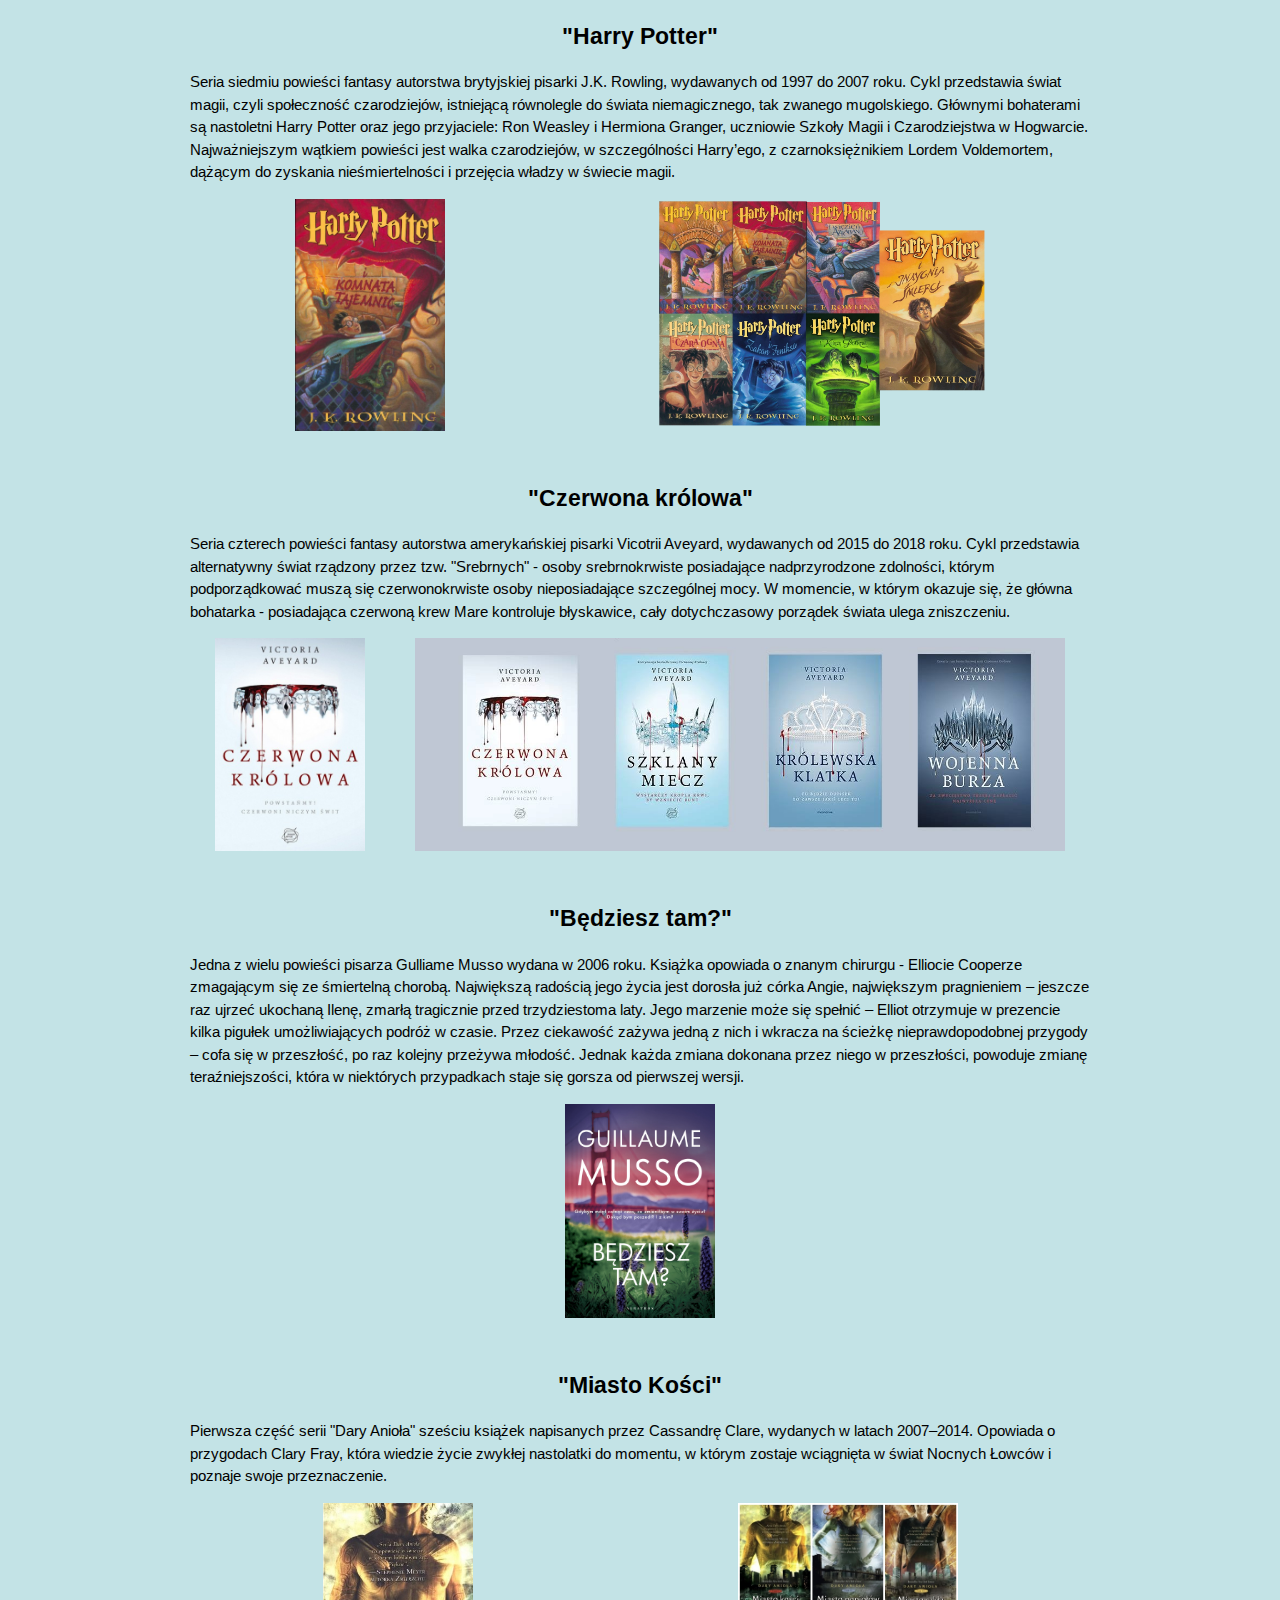
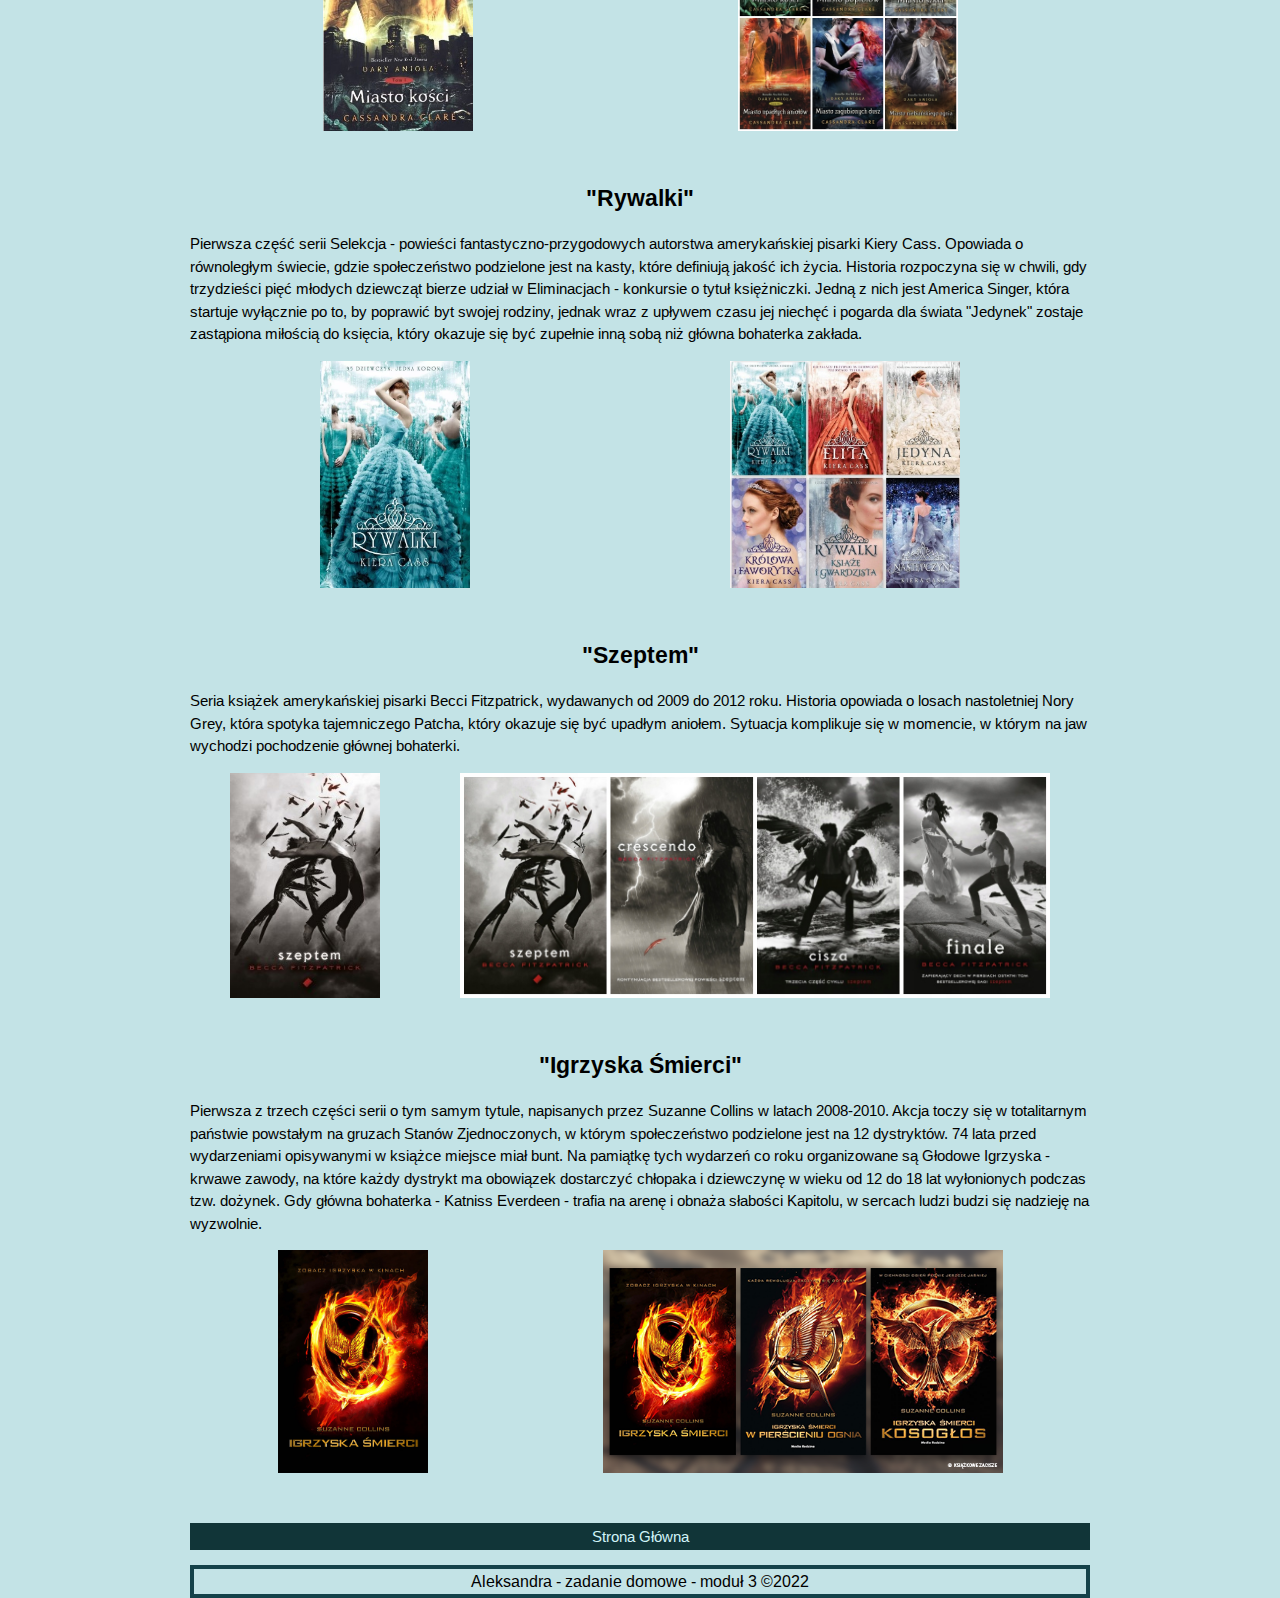
<file: kontakt/index.html>
<!DOCTYPE html>
<html lang="pl">

<head>
    <meta charset="UTF-8">
    <meta name="viewport" content="width=device-width, initial-scale=1.0">
    <link href="css/style.css" rel="stylesheet">
    <script defer src="js/script.js"></script>
    <link href="https://fonts.googleapis.com/css2?family=Arimo:ital,wght@0,400;0,700;1,400;1,700&display=swap"
        rel="stylesheet">
    <title>Moje ulubione książki</title>
</head>

<body class="body">
    <article class="article">
        <h2 class="article__header">"Harry Potter"</h2>
        <p>Seria siedmiu powieści fantasy autorstwa brytyjskiej pisarki J.K. Rowling, wydawanych od
            1997 do 2007 roku. Cykl przedstawia świat magii, czyli społeczność czarodziejów, istniejącą równolegle
            do świata niemagicznego, tak zwanego mugolskiego. Głównymi bohaterami są nastoletni Harry Potter oraz
            jego przyjaciele: Ron Weasley i Hermiona Granger, uczniowie Szkoły Magii i Czarodziejstwa w Hogwarcie.
            Najważniejszym wątkiem powieści jest walka czarodziejów, w szczególności Harry’ego, z czarnoksiężnikiem
            Lordem Voldemortem, dążącym do zyskania nieśmiertelności i przejęcia władzy w świecie magii.</p>
        <div class="article__image">
            <img width="150" src="images/HarryPotter.webp" alt="Harry Potter i Komnata Tajemnic">
            <img width="330" src="images/HarryAll.webp" alt="Harry Potter cała seria">
        </div>
    </article>
    <article class="article">
        <h2 class="article__header">"Czerwona królowa"</h2>
        <p>Seria czterech powieści fantasy autorstwa amerykańskiej pisarki Vicotrii Aveyard,
            wydawanych od 2015 do 2018 roku. Cykl przedstawia alternatywny świat rządzony przez tzw. "Srebrnych" -
            osoby srebrnokrwiste posiadające nadprzyrodzone zdolności, którym podporządkować muszą się
            czerwonokrwiste osoby
            nieposiadające szczególnej mocy. W momencie, w którym okazuje się, że główna bohatarka - posiadająca
            czerwoną krew Mare kontroluje błyskawice, cały dotychczasowy porządek świata ulega zniszczeniu. </p>
        <div class="article__image">
            <img width="150" src="images/redqueen.jpg" alt="Czerwona Królowa">
            <img width="650" src="images/redqueenall.jpg" alt="Czerwona Królowa cała seria">
        </div>
    </article>
    <article class="article">
        <h2 class="article__header">"Będziesz tam?"</h2>
        <p>Jedna z wielu powieści pisarza Gulliame Musso wydana w 2006 roku. Książka opowiada o
            znanym chirurgu - Elliocie Cooperze zmagającym się ze śmiertelną chorobą. Największą radością jego życia
            jest dorosła już córka Angie, największym pragnieniem – jeszcze raz ujrzeć ukochaną Ilenę, zmarłą
            tragicznie przed
            trzydziestoma laty. Jego marzenie może się spełnić – Elliot otrzymuje w prezencie kilka pigułek
            umożliwiających podróż w czasie. Przez ciekawość zażywa jedną z nich i wkracza na ścieżkę
            nieprawdopodobnej przygody – cofa się w przeszłość, po raz kolejny przeżywa młodość. Jednak każda zmiana
            dokonana przez niego w przeszłości, powoduje zmianę teraźniejszości, która w niektórych przypadkach
            staje się gorsza od
            pierwszej wersji.</p>
        <div class="article__image">
            <img width="150" src="images/willyoubethere.jpg" alt="Będziesz tam?">
        </div>
    </article>
    <article class="article">
        <h2 class="article__header">"Miasto Kości"</h2>
        <p>Pierwsza część serii "Dary Anioła" sześciu książek napisanych przez Cassandrę Clare, wydanych w latach
            2007–2014. Opowiada o przygodach Clary Fray, która wiedzie życie zwykłej nastolatki do momentu, w którym
            zostaje wciągnięta w świat Nocnych Łowców i
            poznaje swoje przeznaczenie.</p>
        <div class="article__image">
            <img width="150" src="images/citiofbones.jpg" alt="Miasto Kości">
            <img width="220" src="images/themortalinstruments.jpg" alt="Dary Anioła cała seria">
        </div>
    </article>
    <article class="article">
        <h2 class="article__header">"Rywalki"</h2>
        <p>Pierwsza część serii Selekcja - powieści fantastyczno-przygodowych autorstwa amerykańskiej pisarki Kiery
            Cass. Opowiada o
            równoległym świecie, gdzie społeczeństwo podzielone jest na kasty, które definiują jakość ich życia.
            Historia rozpoczyna się w chwili, gdy trzydzieści pięć młodych dziewcząt bierze udział w Eliminacjach -
            konkursie o tytuł księżniczki. Jedną z nich jest America Singer, która startuje wyłącznie po to, by
            poprawić byt swojej rodziny, jednak wraz z upływem czasu jej niechęć i pogarda dla świata "Jedynek"
            zostaje zastąpiona miłością do księcia, który okazuje się być zupełnie inną sobą niż główna bohaterka
            zakłada.</p>
        <div class="article__image">
            <img width="150" src="images/theselection.webp" alt="Rywalki">
            <img width="230" src="images/theselectionall.jpg" alt="Selekcja cała seria">
        </div>
    </article>
    <article class="article">
        <h2 class="article__header">"Szeptem"</h2>
        <p>Seria książek amerykańskiej pisarki Becci Fitzpatrick, wydawanych od 2009 do 2012 roku. Historia opowiada
            o losach nastoletniej Nory Grey, która spotyka tajemniczego Patcha, który okazuje się być upadłym
            aniołem. Sytuacja komplikuje się w momencie, w którym na jaw wychodzi pochodzenie głównej bohaterki.</p>
        <div class="article__image">
            <img width="150" src="images/hushhush.jpg" alt="Szeptem">
            <img width="590" src="images/hushushall.jpg" alt="Szeptem cała seria">
        </div>
    </article>
    <article class="article">
        <h2 class="article__header">"Igrzyska Śmierci"</h2>
        <p>Pierwsza z trzech części serii o tym samym tytule, napisanych przez Suzanne Collins w latach 2008-2010.
            Akcja toczy się w totalitarnym państwie powstałym na gruzach Stanów Zjednoczonych, w którym
            społeczeństwo podzielone jest na 12 dystryktów. 74 lata przed wydarzeniami opisywanymi w książce miejsce
            miał bunt. Na pamiątkę tych wydarzeń co roku organizowane są Głodowe Igrzyska - krwawe zawody, na które
            każdy dystrykt ma obowiązek dostarczyć chłopaka i dziewczynę w wieku od 12 do 18 lat wyłonionych podczas
            tzw. dożynek. Gdy główna bohaterka - Katniss Everdeen - trafia na arenę i obnaża słabości Kapitolu, w
            sercach ludzi budzi się nadzieję na wyzwolnie. </p>
        <div class="article__image">
            <img width="150" src="images/hungergames.jpg" alt="Igrzyska Śmierci">
            <img width="400" src="images/thehungergamesall.png" alt="Igrzyska Śmierci cała seria">
        </div>
    </article>
    <p><a class="link" href="../index.html">Strona Główna</a></p>
    <footer>
        <p class="footer">Aleksandra - zadanie domowe - moduł 3 ©2022</p>
    </footer>
</body>

</html>
</file>
<file: kontakt/css/style.css>
html {
    box-sizing: border-box;
}

*,
::after,
::before {
    box-sizing: inherit;
}

.body {
    font-family: 'Arimo', sans-serif;
    font-size: 15px;
    max-width: 900px;
    width: fit-content;
    margin: 0 auto;
    background-color: rgb(195, 227, 230);
}

.article__header {
    text-align: center;
}

.article {
    margin-bottom: 50px;
    line-height: 1.5;
}

.article__image {
    display: flex;
    flex-direction: row;
    justify-content: space-around;
}

.link {
    color: rgb(209, 244, 248);
    background-color: rgb(17, 53, 56);
    text-decoration: none;
    padding: 5px 10px;
    display: flex;
    justify-content: center;
}

.footer {
    border: 4px solid rgb(20, 66, 74);
    padding: 3px;
    text-align: center;
    margin: auto;
    font-size: medium;
}
</file>
